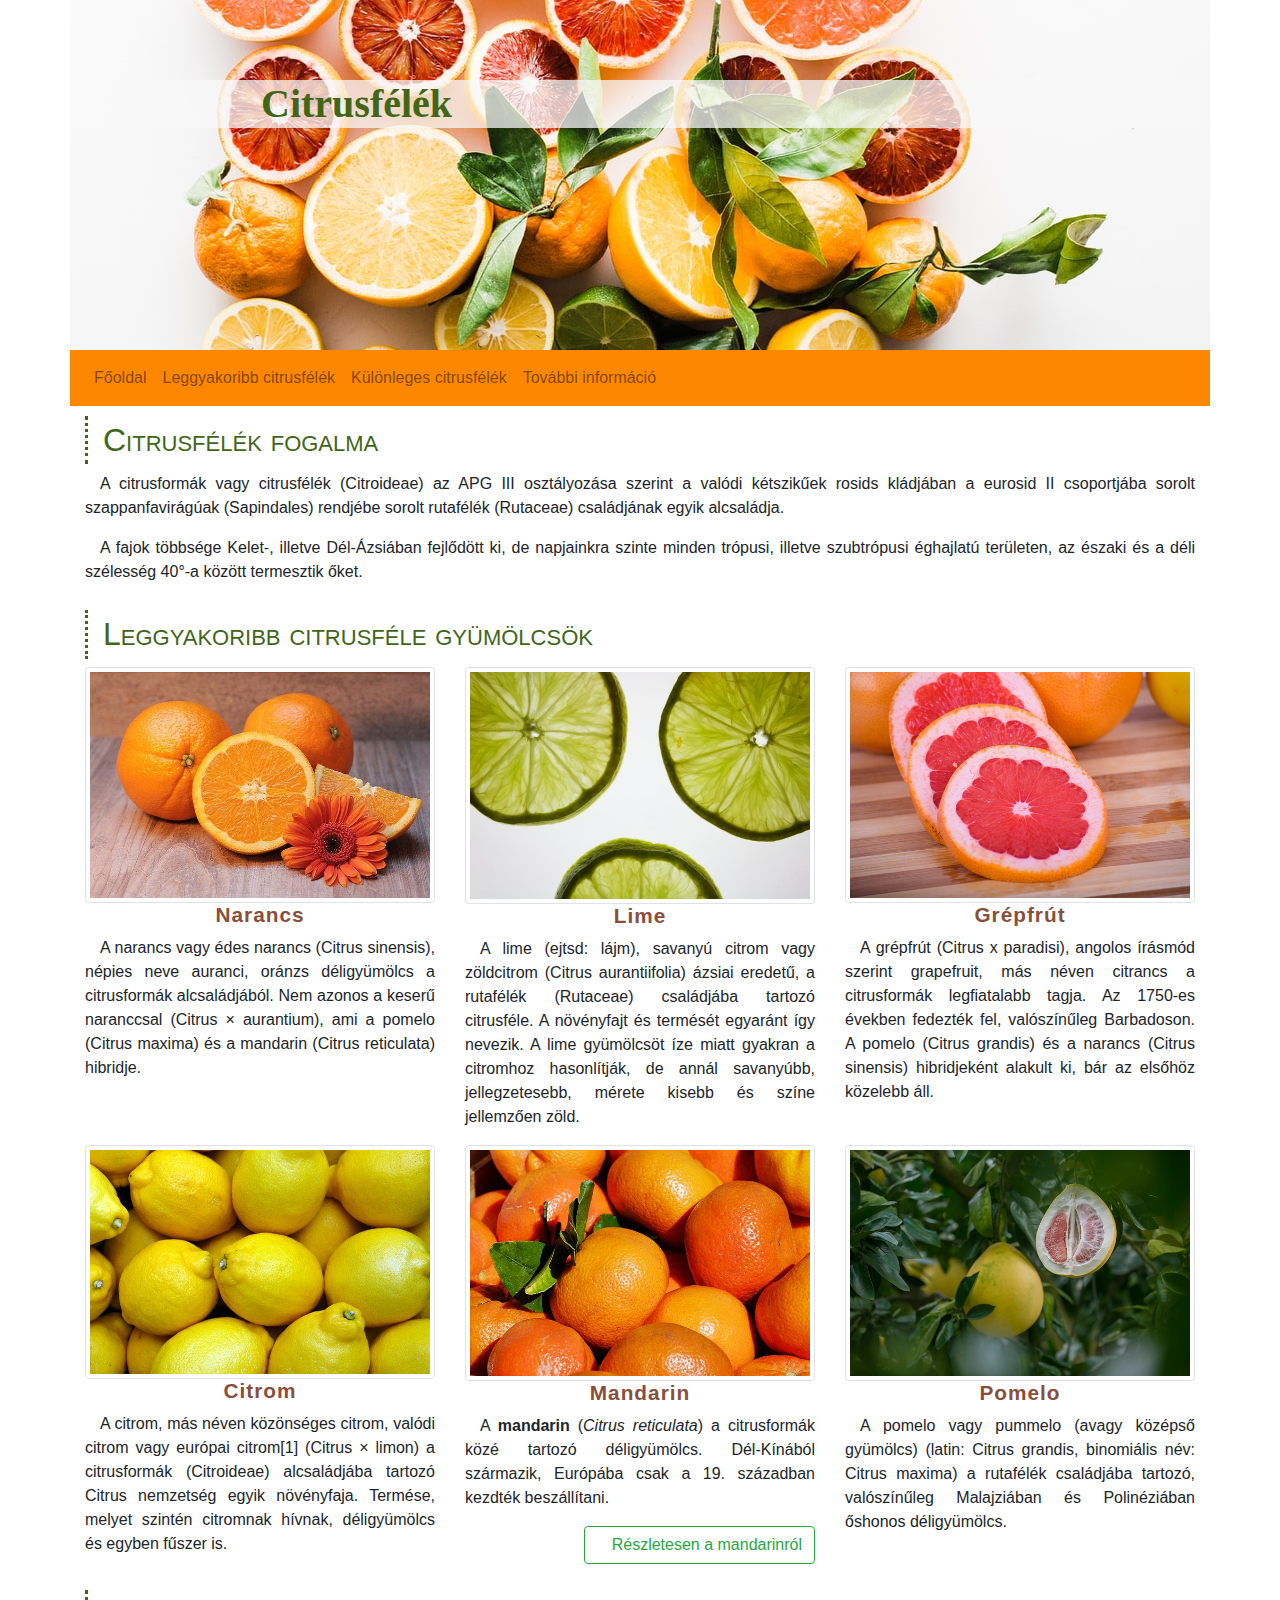
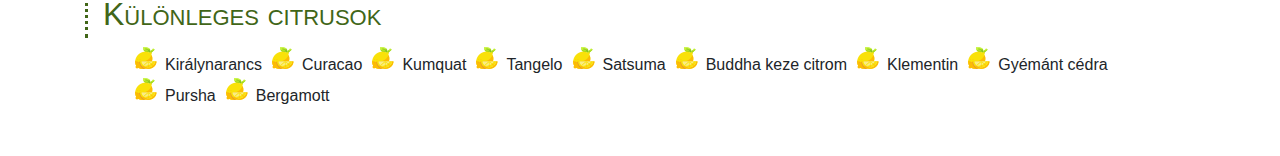
<file: index.html>
<!DOCTYPE html>
<html lang="hu">

<head>    
    <meta name="viewport" content="width=device-width, initial-scale=1, shrink-to-fit=no">
    <meta charset="UTF-8">
    <title>Citrusfélék</title>
    <link rel="stylesheet" href="bootstrap/css/bootstrap.min.css">
    <link rel="stylesheet" href="css/style.css">
    
</head>

<body>
    <header class="container">
        <div class="row">
            <div class="col-12">
                <h1 class="d-none d-sm-block">Citrusfélék</h1>
            </div>
        </div>
    </header>
    <nav class="container navbar navbar-expand-lg navbar-light">      
        <button class="navbar-toggler ml-auto" type="button" data-toggle="collapse" data-target="#navbarNavAltMarkup" aria-controls="navbarNavAltMarkup" aria-expanded="false" aria-label="Toggle navigation">
          <span class="navbar-toggler-icon"></span>
        </button>
        <div class="collapse navbar-collapse" id="navbarNavAltMarkup">
          <div class="navbar-nav">
            <a class="nav-link" href="index.html">Főoldal <span class="sr-only">(current)</span></a>
            <a class="nav-link" href="index.html#leggyakoribb">Leggyakoribb citrusfélék</a>
            <a class="nav-link" href="index.html#kulonleges">Különleges citrusfélék</a>
            <a class="nav-link" href="https://hu.wikipedia.org/wiki/Citrusform%C3%A1k" target="_blank">További információ</a>

          </div>
        </div>
      </nav>
    <main class="container ">
        <article class="row">
            <div class="col-12">
                <h2>Citrusfélék fogalma</h2>
                <p>
                    A citrusformák vagy citrusfélék (Citroideae) az APG III osztályozása szerint a valódi kétszikűek
                    rosids kládjában a eurosid II csoportjába sorolt szappanfavirágúak (Sapindales) rendjébe sorolt
                    rutafélék (Rutaceae) családjának egyik alcsaládja.
                </p>
                <p>A fajok többsége Kelet-, illetve Dél-Ázsiában fejlődött ki, de napjainkra szinte minden trópusi,
                    illetve szubtrópusi éghajlatú területen, az északi és a déli szélesség 40°-a között termesztik őket.
                </p>
            </div>
        </article>
        <article class="row">
            <div class="col-12">
                <h2 id="leggyakoribb">Leggyakoribb citrusféle gyümölcsök</h2>
            </div>
            <div class="col-sm-6 col-lg-4">
                <img src="img/narancs.jpg" alt="Narancs" class="img-fluid img-thumbnail">
                <h3>Narancs</h3>
                <p>A narancs vagy édes narancs (Citrus sinensis), népies neve auranci, oránzs déligyümölcs a citrusformák alcsaládjából. Nem azonos a keserű naranccsal (Citrus × aurantium), ami a pomelo (Citrus maxima) és a mandarin (Citrus reticulata) hibridje.</p>
            </div>
           <div class="col-sm-6 col-lg-4">
               <img src="img/lime2.jpg" alt="Lime" class="img-fluid img-thumbnail">
               <h3>Lime</h3>
               <p>A lime (ejtsd: lájm), savanyú citrom vagy zöldcitrom (Citrus aurantiifolia) ázsiai eredetű, a rutafélék (Rutaceae) családjába tartozó citrusféle. A növényfajt és termését egyaránt így nevezik. A lime gyümölcsöt íze miatt gyakran a citromhoz hasonlítják, de annál savanyúbb, jellegzetesebb, mérete kisebb és színe jellemzően zöld.</p>
           </div>
           <div class="col-sm-6 col-lg-4">
               <img src="img/grapefruit.jpg" alt="Grapefruit" class="img-fluid img-thumbnail">
               <h3>Grépfrút</h3>
               <p>A grépfrút (Citrus x paradisi), angolos írásmód szerint grapefruit, más néven citrancs a citrusformák legfiatalabb tagja. Az 1750-es években fedezték fel, valószínűleg Barbadoson. A pomelo (Citrus grandis) és a narancs (Citrus sinensis) hibridjeként alakult ki, bár az elsőhöz közelebb áll. </p>
           </div>
           <div class="col-sm-6 col-lg-4">
                <img src="img/citrom.jpg" alt="Citrom" class="img-fluid img-thumbnail">
                <h3>Citrom</h3>
                <p>A citrom, más néven közönséges citrom, valódi citrom vagy európai citrom[1] (Citrus × limon) a citrusformák (Citroideae) alcsaládjába tartozó Citrus nemzetség egyik növényfaja. Termése, melyet szintén citromnak hívnak, déligyümölcs és egyben fűszer is.</p>
           </div>
           <div class="col-sm-6 col-lg-4">
                <img src="img/mandarin.jpg" alt="Mandarin" class="img-fluid img-thumbnail">
                <h3>Mandarin</h3>
                <p>A <strong>mandarin </strong>(<em>Citrus reticulata</em>) a citrusformák közé tartozó déligyümölcs. Dél-Kínából származik, Európába csak a 19. században kezdték beszállítani. </p>
                <p class="text-right"><a href="mandarin.html" class="btn btn-outline-success">Részletesen a mandarinról</a></p>
            </div>                    
            <div class="col-sm-6 col-lg-4">
                <img src="img/pomelo.jpg" alt="Pomelo" class="img-fluid img-thumbnail">
                <h3>Pomelo</h3>
                <p>A pomelo vagy pummelo (avagy középső gyümölcs) (latin: Citrus grandis, binomiális név: Citrus maxima) a rutafélék családjába tartozó, valószínűleg Malajziában és Polinéziában őshonos déligyümölcs. </p>
            </div>
            
        </article>
        <article class="row mb-5">
            <div class="col-12">
                <h2 id="kulonleges">Különleges citrusok</h2>           
                    <ul>
                        <li>Királynarancs</li>
                        <li>Curacao</li>
                        <li>Kumquat</li>
                        <li>Tangelo</li>
                        <li>Satsuma</li>
                        <li>Buddha keze citrom</li>
                        <li>Klementin</li>
                        <li>Gyémánt cédra</li>
                        <li>Pursha</li>
                        <li>Bergamott</li>
                    </ul>                
            </div>
        </article>
    </main>    
    <script src="bootstrap/js/jquery-3.5.1.min.js"></script>
    <script src="bootstrap/js/bootstrap.min.js"></script>    
</body>

</html>
</file>
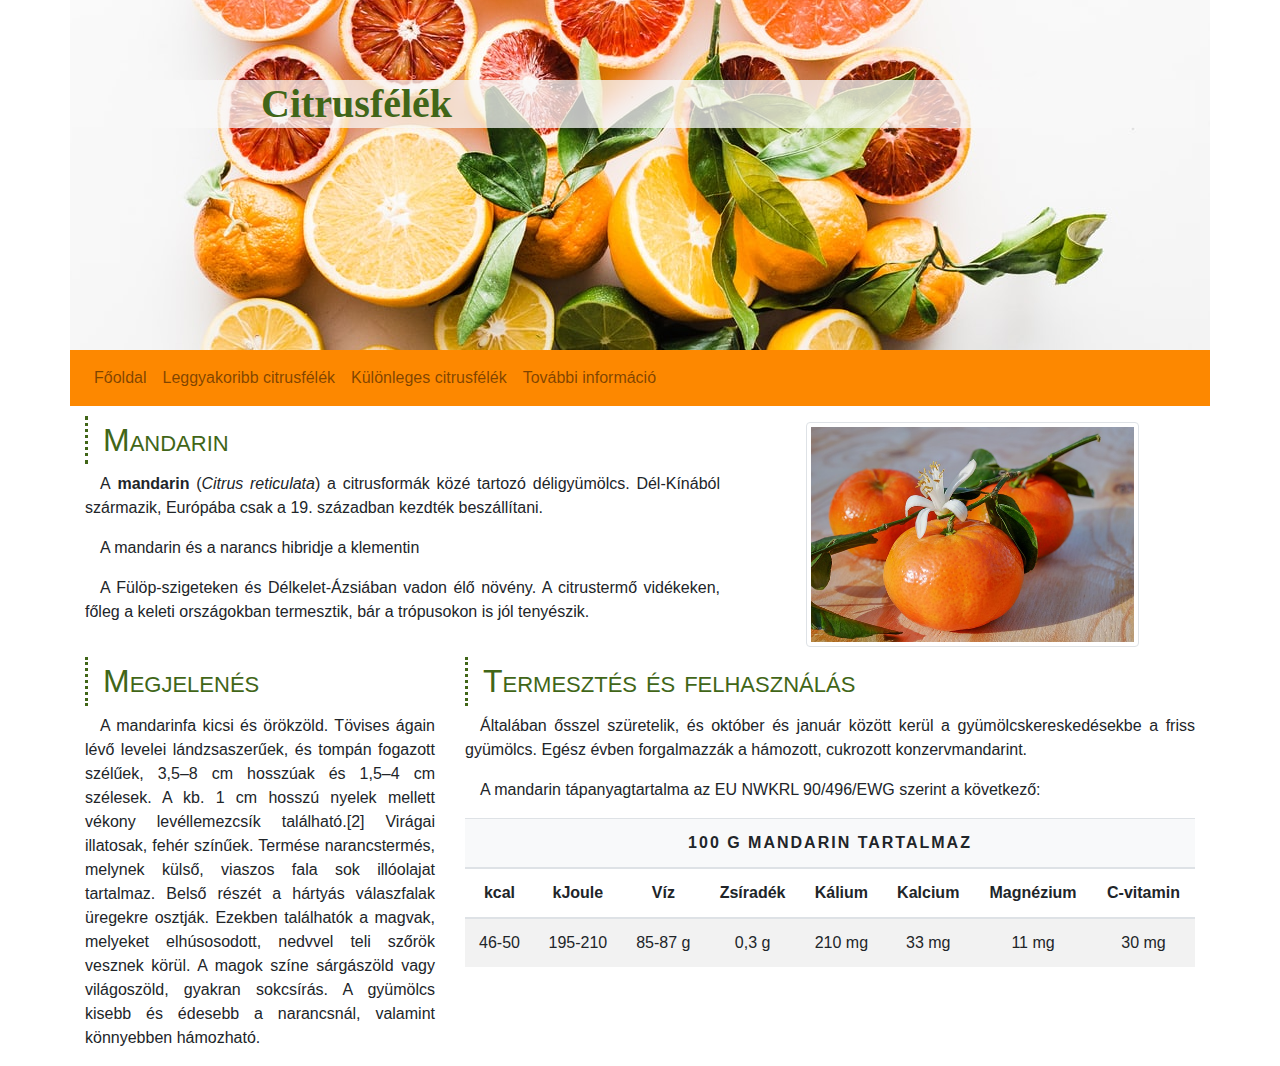
<file: mandarin.html>
<!DOCTYPE html>
<html lang="hu">

<head>
    <meta charset="UTF-8">  
    <title>Citrusfélék</title>
    <meta name="viewport" content="width=device-width, initial-scale=1, shrink-to-fit=no">    
    <link rel="stylesheet" href="bootstrap/css/bootstrap.min.css">    
    <link rel="stylesheet" href="css/style.css">
</head>

<body>
    <header class="container">
        <div class="row">
            <div class="col-12">
                <h1 class="d-none d-sm-block">Citrusfélék</h1>
            </div>
        </div>
    </header>
    <nav class="container navbar navbar-expand-lg navbar-light ">
        <button class="navbar-toggler ml-auto" type="button" data-toggle="collapse" data-target="#navbarNavAltMarkup"
            aria-controls="navbarNavAltMarkup" aria-expanded="false" aria-label="Toggle navigation">
            <span class="navbar-toggler-icon"></span>
        </button>
        <div class="collapse navbar-collapse" id="navbarNavAltMarkup">
            <div class="navbar-nav">
                <a class="nav-link" href="index.html">Főoldal</a>
                <a class="nav-link" href="index.html#leggyakoribb">Leggyakoribb citrusfélék</a>
                <a class="nav-link" href="index.html#kulonleges">Különleges citrusfélék</a>
                <a class="nav-link" href="https://hu.wikipedia.org/wiki/Citrusform%C3%A1k" target="_blank">További információ</a>                
            </div>
        </div>
    </nav>
    <main class="container ">
        <article class="row">
            <div class="col-md-7">
                <h2>Mandarin</h2>
                <p>A<strong> mandarin </strong>(<em>Citrus reticulata</em>) a citrusformák közé tartozó déligyümölcs.
                    Dél-Kínából származik, Európába csak a 19. században kezdték beszállítani.</p>
                <p>A mandarin és a narancs hibridje a klementin</p>
                <p>A Fülöp-szigeteken és Délkelet-Ázsiában vadon élő növény. A citrustermő vidékeken, főleg a keleti
                    országokban termesztik, bár a trópusokon is jól tenyészik.</p>

            </div>
            <div class="col-md-5">
                <img src="img/mandarin2.jpg" class="w-75 mt-3 mx-auto d-block img-fluid img-thumbnail" alt="Mandarin">
            </div>
            <div class="col-12 col-xl-4">
                <h2>Megjelenés</h2>
                <p>A mandarinfa kicsi és örökzöld. Tövises ágain lévő levelei lándzsaszerűek, és tompán fogazott
                    szélűek, 3,5–8 cm hosszúak és 1,5–4 cm szélesek. A kb. 1 cm hosszú nyelek mellett vékony
                    levéllemezcsík található.[2] Virágai illatosak, fehér színűek. Termése narancstermés, melynek külső,
                    viaszos fala sok illóolajat tartalmaz. Belső részét a hártyás válaszfalak üregekre osztják. Ezekben
                    találhatók a magvak, melyeket elhúsosodott, nedvvel teli szőrök vesznek körül. A magok színe
                    sárgászöld vagy világoszöld, gyakran sokcsírás. A gyümölcs kisebb és édesebb a narancsnál, valamint
                    könnyebben hámozható. </p>
            </div>
            <div class="col-12 col-xl-8">
                <h2>Termesztés és felhasználás</h2>
                <p>
                    Általában ősszel szüretelik, és október és január között kerül a gyümölcskereskedésekbe a friss
                    gyümölcs. Egész évben forgalmazzák a hámozott, cukrozott konzervmandarint.</p>

                <p class="d-none d-md-block"> A mandarin tápanyagtartalma az EU NWKRL 90/496/EWG szerint a következő:
                </p>
                <table class="d-none d-md-table table table-striped">
                    <thead>
                        <tr class="bg-light">
                            <th colspan="8">100 g mandarin tartalmaz</th>
                        </tr>
                        <tr>
                            <th>kcal</th>
                            <th>kJoule</th>
                            <th>Víz</th>
                            <th>Zsíradék</th>
                            <th>Kálium</th>
                            <th>Kalcium</th>
                            <th>Magnézium</th>
                            <th>C-vitamin</th>
                        </tr>
                    </thead>
                    <tbody>
                        <tr>
                            <td>46-50</td>
                            <td>195-210</td>
                            <td>85-87 g</td>
                            <td>0,3 g</td>
                            <td>210 mg</td>
                            <td>33 mg</td>
                            <td>11 mg</td>
                            <td>30 mg</td>
                        </tr>
                    </tbody>
                </table>
            </div>
        </article>
    </main>
    <script src="bootstrap/js/jquery-3.5.1.min.js"></script>
    <script src="bootstrap/js/bootstrap.min.js"></script>
</body>

</html>
</file>
<file: css/style.css>
header{    
    background-position: center center;
    height: 350px;
    background-image: url(../img/bg2.jpg);
}

h1{
    background-color: rgba(248, 248, 248, 0.75);
    margin-top: 80px;
    padding-left: 11rem;
    font-family: Verdana;
    color: #416618;
    font-weight: bold;   
}

h2{    
    margin-top: 10px;
    color :#416618;
    border-left: 3px dotted #416618;
    font-variant: small-caps;
    padding: 5px 15px;    
}

h3{    
    font-weight: bold;
    color: #894f3b;
    text-align: center;
    font-size: 1.3rem;
    letter-spacing: 1px;
}


li{
    list-style-image: url(../img/lemon2.png);
    float: left;
    margin-left: 40px;
}


td,th{
    text-align: center;
}

thead>tr:first-child{    
    letter-spacing: 2px;
    text-transform: uppercase;   
}

.navbar{
    background-color: #fd8800;
}

p{
    text-align: justify;
    text-indent: 15px;
}
</file>
